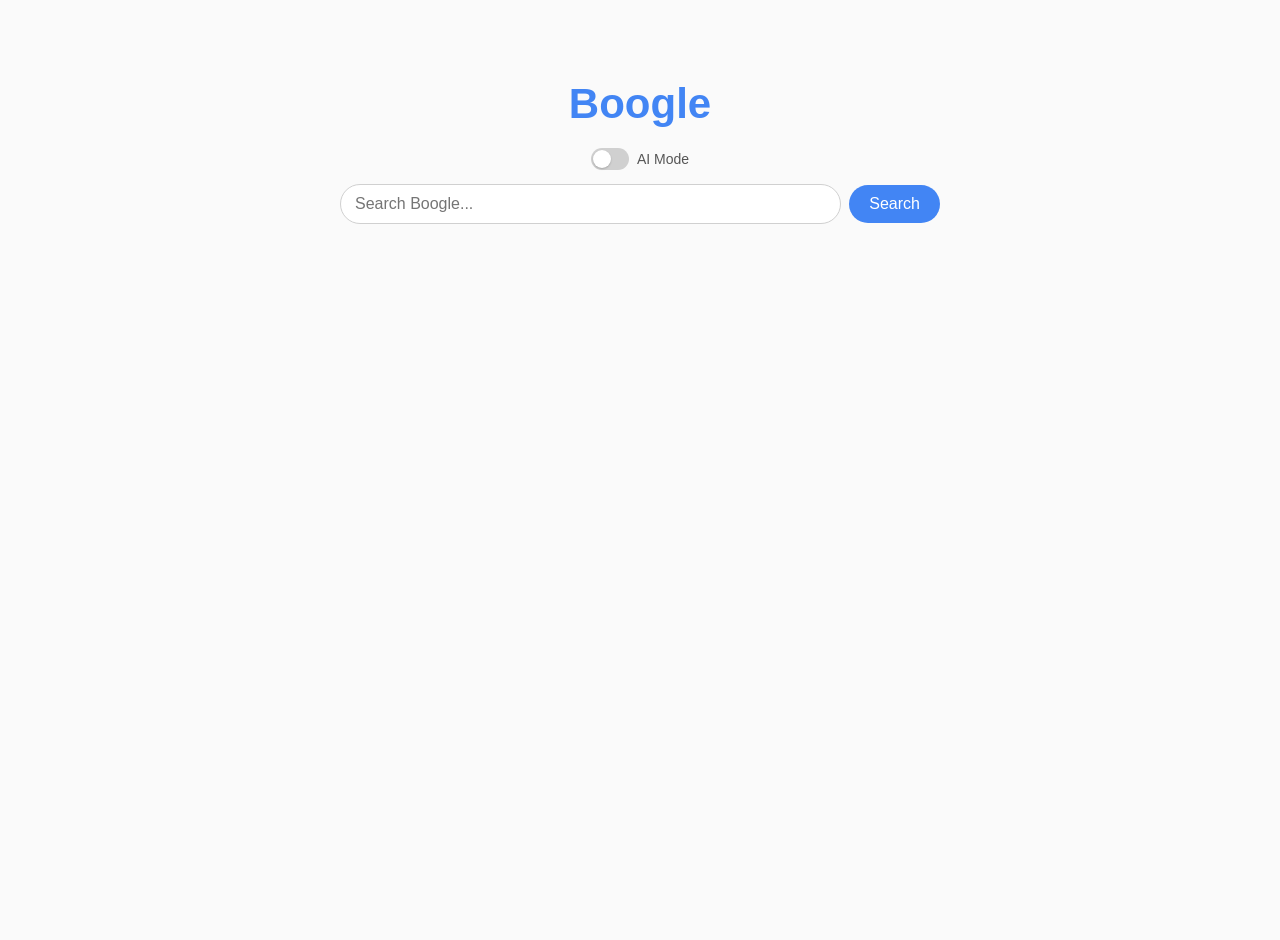
<file: index.html>
<!DOCTYPE html>
<html lang="en">
<head>
  <meta charset="utf-8" />
  <meta name="viewport" content="width=device-width,initial-scale=1" />
  <title>Boogle Search Engine</title>
  <link rel="stylesheet" href="style.css">
  <style>
    /* small page-specific fallback styles */
    body { font-family: Arial, sans-serif; text-align:center; margin-top:40px; }
    #results { margin-top:20px; font-size:16px; max-width:900px; margin-left:auto; margin-right:auto; }
  </style>
</head>
<body>
  <div class="page-center">
    <h1 class="logo">Boogle</h1>

    <label class="ai-toggle">
      <input type="checkbox" id="aiModeToggle" />
      <span class="switch" aria-hidden="true"></span>
      <span>AI Mode</span>
    </label>

    <div class="search-bar">
      <input type="search" id="searchInput" placeholder="Search Boogle..." autocomplete="off" />
      <button id="searchButton">Search</button>
    </div>

    <div id="aiAnswer" class="ai-answer" hidden></div>
    <div id="results"></div>
  </div>

  <script src="script.js" defer></script>
</body>
</html>
</file>
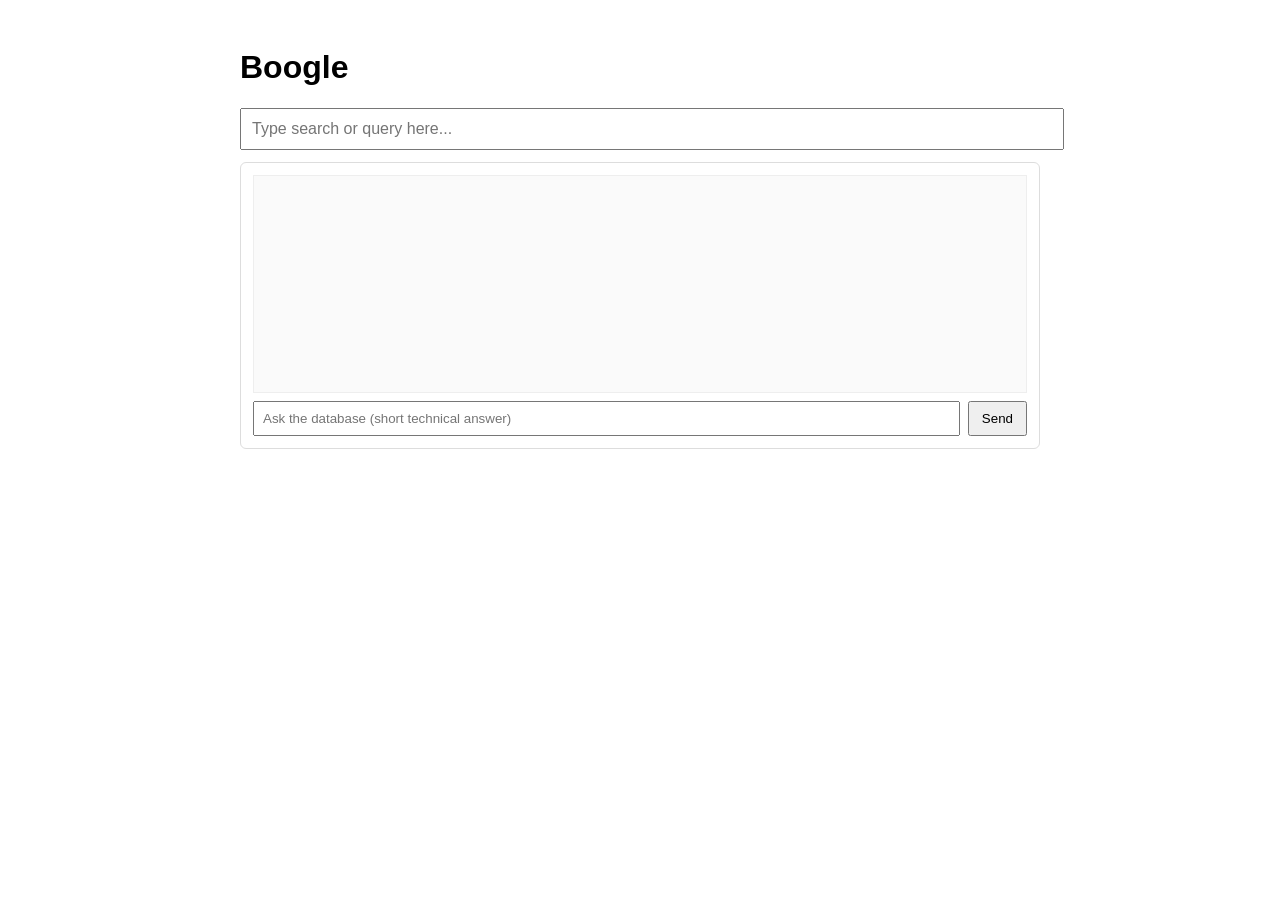
<file: chatbox.html>
<!doctype html>
<html lang="en">
  <head>
    <meta charset="utf-8">
    <meta name="viewport" content="width=device-width, initial-scale=1">
    <title>Boogle — Search + Chat</title>
    <style>
      body { font-family: Arial, sans-serif; padding: 20px; }
      .search-container { max-width: 800px; margin: 0 auto; }
      #search { width: 100%; padding: 10px; font-size: 16px; }
      .chatbox { margin-top: 12px; border: 1px solid #ddd; padding: 12px; border-radius: 6px; }
      .messages { height: 200px; overflow-y: auto; border: 1px solid #eee; padding: 8px; background: #fafafa; }
      .message { margin: 6px 0; }
      .message.user { text-align: right; color: #084298; }
      .message.bot { text-align: left; color: #0b6623; }
      .controls { margin-top: 8px; display:flex; gap:8px; }
      button { padding: 8px 12px; }
    </style>
  </head>
  <body>
    <div class="search-container">
      <h1>Boogle</h1>
      <!-- Existing search box (keep your existing id/class names if you want this to integrate) -->
      <input id="search" placeholder="Type search or query here..." />

      <!-- New chatbox added directly below the search box -->
      <div class="chatbox" aria-label="Search chat">
        <div id="messages" class="messages" aria-live="polite"></div>
        <div class="controls">
          <input id="chat-input" placeholder="Ask the database (short technical answer)" style="flex:1; padding:8px;" />
          <button id="send">Send</button>
        </div>
      </div>
    </div>

    <script>
      // Sends: query text + @bdcom-dragon/boogle/files/database.json
      // Displays the returned short technical response from the backend.
      const sendBtn = document.getElementById('send');
      const chatInput = document.getElementById('chat-input');
      const messages = document.getElementById('messages');

      function appendMessage(text, cls) {
        const div = document.createElement('div');
        div.className = 'message ' + cls;
        div.textContent = text;
        messages.appendChild(div);
        messages.scrollTop = messages.scrollHeight;
      }

      sendBtn.addEventListener('click', async () => {
        const userQuery = (chatInput.value || '').trim();
        if (!userQuery) return;
        appendMessage(userQuery, 'user');
        chatInput.value = '';

        // Build the payload exactly as requested
        const payload = {
          query: userQuery + ' @bdcom-dragon/boogle/files/database.json',
          systemPrompt: 'Search database.json and answer in short technical professional manner.'
        };

        appendMessage('…loading', 'bot');
        try {
          const res = await fetch('/api/gemini-proxy', {
            method: 'POST',
            headers: { 'Content-Type': 'application/json' },
            body: JSON.stringify(payload)
          });

          // Replace the last 'loading' message with the actual response
          const last = messages.querySelector('.message.bot:last-child');
          const data = await res.json();
          const answer = data.answer || JSON.stringify(data, null, 2);
          if (last) last.textContent = answer;
          else appendMessage(answer, 'bot');
        } catch (err) {
          appendMessage('Error contacting backend: ' + err.message, 'bot');
        }
      });

      // Allow Enter to send
      chatInput.addEventListener('keydown', (e) => {
        if (e.key === 'Enter') sendBtn.click();
      });
    </script>
  </body>
</html>
</file>
<file: style.css>
/* Reset */
* { margin: 0; padding: 0; box-sizing: border-box; }

html {
  min-height: 100%;
}

/* Page Layout */
body {
  font-family: Arial, sans-serif;
  background: #fafafa;
  display: flex;
  justify-content: center;
  align-items: flex-start;
  padding-top: 40px;
  padding-bottom: 40px;
  min-height: 100vh;
  height: auto;
  overflow-y: auto;
}

/* Container */
.page-center {
  width: 100%;
  max-width: 600px;
  text-align: center;
}

/* Logo */
.logo {
  font-size: 42px;
  font-weight: 600;
  color: #4285f4;
  margin-bottom: 20px;
}

/* AI Mode */
.ai-toggle {
  display: inline-flex;
  align-items: center;
  gap: 8px;
  margin-bottom: 14px;
  color: #555;
  font-size: 14px;
  cursor: pointer;
  user-select: none;
}

.ai-toggle input {
  position: absolute;
  opacity: 0;
  pointer-events: none;
}

.switch {
  width: 38px;
  height: 22px;
  padding: 2px;
  border-radius: 999px;
  background: #d0d0d0;
  transition: background 160ms ease;
}

.switch::before {
  content: "";
  display: block;
  width: 18px;
  height: 18px;
  border-radius: 50%;
  background: white;
  box-shadow: 0 1px 2px rgba(0,0,0,0.2);
  transition: transform 160ms ease;
}

.ai-toggle input:checked + .switch {
  background: #4285f4;
}

.ai-toggle input:checked + .switch::before {
  transform: translateX(16px);
}

/* Search */
.search-bar {
  display: flex;
  gap: 8px;
  justify-content: center;
  align-items: center;
  margin-bottom: 20px;
}

.search-bar input {
  width: 100%;
  padding: 10px 14px;
  font-size: 16px;
  border: 1px solid #d0d0d0;
  border-radius: 24px;
}

.search-bar button {
  padding: 10px 20px;
  border-radius: 24px;
  border: none;
  background: #4285f4;
  color: white;
  cursor: pointer;
  font-size: 16px;
}

.search-bar button:hover {
  background: #3070d8;
}

.search-bar button:disabled {
  background: #9bbcf5;
  cursor: not-allowed;
}

/* Results */
#results {
  text-align: left;
  display: flex;
  flex-direction: column;
  gap: 10px;
}

.result-item {
  padding: 12px 14px;
  background: white;
  border-radius: 6px;
  box-shadow: 0 1px 3px rgba(0,0,0,0.1);
}

.result-item h3 {
  font-size: 17px;
  margin-bottom: 4px;
}

.result-item p {
  font-size: 14px;
  color: #555;
  margin-bottom: 4px;
}

.result-item a {
  font-size: 13px;
  word-break: break-all;
}

.ai-answer {
  text-align: left;
  padding: 12px 14px;
  margin-bottom: 16px;
  background: white;
  border-radius: 6px;
  box-shadow: 0 1px 3px rgba(0,0,0,0.1);
  font-size: 14px;
  color: #333;
  line-height: 1.45;
  overflow-wrap: anywhere;
  white-space: normal;
}

.ai-answer p,
.ai-answer ul,
.ai-answer ol {
  margin-bottom: 8px;
}

.ai-answer ul,
.ai-answer ol {
  padding-left: 20px;
}

.ai-answer a {
  color: #1a0dab;
  word-break: break-all;
}
</file>
